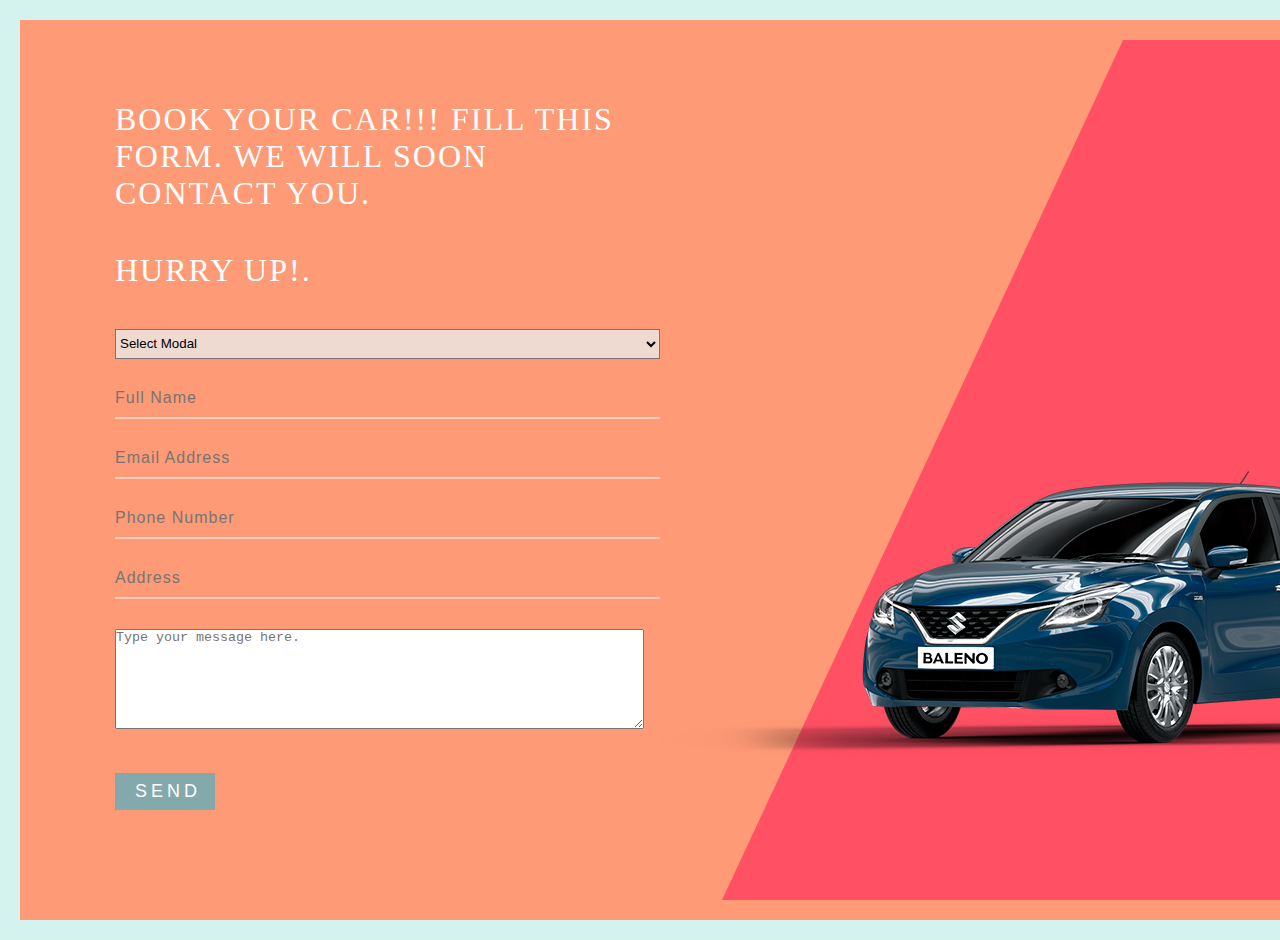
<file: Book.html>
<!DOCTYPE html>
<html lang="en" dir="ltr">
  <head>
    <meta charset="utf-8">
    <title>Book Car</title>
    <link rel="stylesheet" href="style.css">
  </head>
  <body>
    <div class="container4">
      <div class="formbx">

        <form class="" action="#" method="post">
          <h3>BOOK YOUR CAR!!! Fill this form. We will soon contact you.</h3>
           <h3>HURRY UP!.</h3>
          <div class="inputbox">
            <select class="form-control" required name="Modal" style="width:100%;height:30px; background-color:#eedad1;" tabindex="4" >
                      <option value="">Select Modal</option>
                      <option>Baleno</option>
                      <option>S-Cross</option>
                      <option>Ignis</option>
                      <option>XL6</option>
                      <option>BalenoRS</option>
                  </select>
          </div>
          <div class="inputbox">
            <input type="text" name="" placeholder="Full Name" value="" required>
          </div>
          <div class="inputbox">
            <input type="email" name="" placeholder="Email Address" value="" required>

          </div>
          <div class="inputbox">
            <input type="tel" name="" placeholder="Phone Number"value="">

          </div>
          <div class="inputbox">
            <input type="text" name="" placeholder="Address" value="" required>

          </div>
          <div class="inputbox">
            <textarea name="Message" placeholder="Type your message here."rows="8" cols="64"></textarea>
          </div>
          <div class="inputbox">
            <input type="submit" name="" value="Send" required>
          </div>
        </form>

      </div>
      <div class="imgbr">
        <img src="assets/img/YRA_Blue_v004_0024.png" alt="car">

      </div>
    </div>
  </body>
</html>
</file>
<file: style.css>
*{
  margin: 0;
  padding: 0;
  box-sizing: border-box;

}
body{
  font-family: Montserrat;
  background-color: #d4f3ef;
  min-height: 100vh;

}
header{
  background-color: #204051;
  position: sticky;
  height: 100px;
  width: 100%;

}

nav{
  background-color: #204051;
  position: sticky;
  height: 100px;
  width: 100%;
}

ul{
  float: right;
  margin-right: 20px;
  margin-top: 0px;
  list-style-type: none;
}

ul li{
  display:inline-block;
  line-height: 80px;
  margin: 0 5px;
}

ul li a{
  text-decoration: none;
  color: #fff;
  padding: 5px 20px;
  border: 1px solid transparent;
  transition: 0.6s ease;
  text-transform: uppercase;
  font-size: 17px;
}

ul li a:hover{
  background-color: #fff;
  border-radius: 4px;
  color: #000;
  transition: .5s;
}
ul li.active a{
  background-color: #fff;
  border-radius: 4px;
  border-color: #63b7af;
  color: #000;
  transition: .5s;
}

.logo img{
  margin-top: 2px;
  padding-left: 40px;
  float: left;
  width: 240px;
  height: 63px;
  margin-left: 60px;
}

.main{
  width: 100%;
  margin:0 auto;
  padding: 30px 20px;
  min-height: calc(100vh-400px)
  height:auto !important;
  /*padding-bottom:30px;*/
  /*background-color: #4d3e3e;
  min-height: 100%;
  height: auto !important;
  /*height: 100%;
  margin: 0px auto -300px;*/
  /*padding-bottom: 10px;
  padding: 0px 20px;*/
}

/*.a1{
  float:right;
  color: #fff;
  max-width: 60%;
}
.a2{
  float:left;
  max-width: 40%;
}
.aboutimg{
  height:300px;
}*/


.container{
/*  padding-top: 10px;
  padding-left: 10%;
  padding-right: 10%*/
  padding: 30px 20px;
  padding-bottom: 40px;
}


.footer{
  bottom: 0px;
  background-color: #000;
  position: relative;
  color: #fff;
  width:100%;
  height:300px;
}
.foot{
  margin: 0px 10px;
  padding-top: 20px;
}
.left{
  padding-left: 30px;
  margin-top: 30px;
  padding-top: 20px;
}
.right{
  padding-top: 30px;
  float: right;
  padding-left: 250px;
  font-weight: normal;
}
.read:hover{
  background-color: #26191b;
}
.cont{
  padding: 5px 0px;
}
p{
  font-size: 15px;
  color: #76ead7;
}
.tel{
  color: #76ead7;
}
.footer .footer-bottom{
  background-color: #26191b;
  color: #fff;
  width:100%;
  height:50px;
  text-align: center;
  position: absolute;
  bottom: 0px;
  left: 0px;
  padding-top: 20px;
}

/*Style for Insurance page*/

.c1{
      margin-top: 60px;
      background-color: #fff;
    }
    .c2{
      background-color:#87ceeb;
    }
    .c4{
      background-color:#87ceeb;
    }
    /*.container{
      text-align: center;
    }*/
    .h2{
      text-align: center;
    }
    .h3{
      text-align: center;
    }
    .cov{
      width:850px;
      height:600px;
    }
    .notcov{
      width:850px;
      margin-left: 275px;
    }
    .h5{
      text-align: center;
    }
    .h6{
      text-align: center;
    }
    .h7{
      text-align: center;
    }
    .benefit{
      width:850px;
      height: 600px;
    }
    .feature{
      padding-top: 10px;
      width:850px;
      height: 500px;
    }
    .c6{
      margin-top: 0;
    }

    container1 {
      max-width: 600px;
      width: 100%;
      margin: 0 auto;
      position: relative;
    }

    #contact input[type="text"],
    #contact input[type="email"],
    #contact input[type="tel"],
    #contact input[type="text"],
    #contact textarea,
    #contact button[type="submit"] {
      font: 400 12px/16px "Roboto", Helvetica, Arial, sans-serif;
    }

    #contact {
      background: #F9F9F9;
      padding: 20px;
      margin-bottom: 10px;
      margin: 20px 0;
      box-shadow: 0 0 20px 0 rgba(0, 0, 0, 0.2), 0 5px 5px 0 rgba(0, 0, 0, 0.24);
    }

    #contact h3 {
      display: block;
      font-size: 30px;
      font-weight: 300;
      margin-bottom: 10px;
    }

    #contact h4 {
      margin: 5px 0 15px;
      display: block;
      font-size: 13px;
      font-weight: 400;
    }

    fieldset {
      border: medium none !important;
      margin: 0 0 10px;
      min-width: 100%;
      padding: 0;
      width: 100%;
    }

    #contact input[type="text"],
    #contact input[type="email"],
    #contact input[type="tel"],
    #contact input[type="text"],
    #contact textarea {
      width: 100%;
      border: 1px solid #ccc;
      background: #FFF;
      margin: 0 0 5px;
      padding: 10px;
    }

    #contact input[type="text"]:hover,
    #contact input[type="email"]:hover,
    #contact input[type="tel"]:hover,
    #contact input[type="text"]:hover,
    #contact textarea:hover {
      -webkit-transition: border-color 0.3s ease-in-out;
      -moz-transition: border-color 0.3s ease-in-out;
      transition: border-color 0.3s ease-in-out;
      border: 1px solid #aaa;
    }

    #contact textarea {
      height: 100px;
      max-width: 100%;
      resize: none;
    }

    #contact button[type="submit"] {
      cursor: pointer;
      width: 100%;
      border: none;
      background-color: #000;
      color: #FFF;
      margin: 0 0 5px;
      padding: 10px;
      font-size: 15px;
    }

    #contact button[type="submit"]:hover {
      background: #43A047;
      -webkit-transition: background 0.3s ease-in-out;
      -moz-transition: background 0.3s ease-in-out;
      transition: background-color 0.3s ease-in-out;
    }

    #contact button[type="submit"]:active {
      box-shadow: inset 0 1px 3px rgba(0, 0, 0, 0.5);
    }


    #contact input:focus,
    #contact textarea:focus {
      outline: 0;
      border: 1px solid #aaa;
    }


    /*end*/
    /*About us*/
    .a1{
      float: right;
      max-width: 60%;
      color: #fff;
    }
    p{
      font-size: 18px;
    }
    .a2{
        max-width: 40%;
    }
    .a3{
      text-align: center;
      padding: 50px 40px;
    }
    .a4{
      background-color: #ffacb7;
      padding: 30px 40px;
    }

    .a42{
      padding-left: 200px;

    }
    .names{
      background-color: #89c9b8;
      padding: 20px 20px;
    }

/*Style Contact page*/

.container2{

  position: relative;
  width: 100%;
  margin: 20px;
  height: 900px;
  background: #092532;
  display: flex;
  justify-content: space-between;
  align-items:center;
}

.container2 .formbx{
  width: 50%;
  display: flex;
  justify-content: center;
  align-items: center;
}

.container2 .formbx form{
  position: relative;
  width: 100%;
  padding: 0 0 0 75px;
}
.container2 .formbx form h3{
  color: #fff;
  font-weight: 500;
  font-size: 2em;
  text-transform: uppercase;
  letter-spacing: 2px;
  margin-bottom: 40px;
}
.container2 .formbx form .inputbox{
  position: relative;
  margin-bottom: 30px;
}
.container2 .formbx form .inputbox input{
  position: relative;
  background: transparent;
  border: none;
  outline: none;
  color: #fff;
  width: 100%;
  padding-bottom: 10px;
  font-size: 16px;
  letter-spacing: 1px;
  font-weight: 300;
  border-bottom: 2px solid rgba(255,255,255,0.5);
  resize: none;
}
.container2 .formbx form .inputbox textarea{
  height: 100px;
}
.container2 .formbx form .inputbox input[type="submit"]{
  background: #fff;
  padding: 8px 20px;
  margin-top: 10px;
  width: 100px;
  cursor: pointer;
  background: #84a9ac;
  color: #fff;
  font-size: 18px;
  font-weight: 400;
  border: none;
  text-transform: uppercase;
  letter-spacing: 4px;
}
.container2 .formbx form .inputbox input[type="submit"]:focus{
  background: #ff9a76;
  color: #111;
}
.container2 .imgbr{
  position: relative;
  width: 50%;
  height: 100%;
  overflow: hidden;
}
.container2 .imgbr:before{
  content: '';
  position: absolute;
  top: 0;
  left: 0;
  width: 100%;
  height: 100%;
  background: #ff5064;
  transform-origin: bottom;
  transform: skewX(-25deg) translateX(10%);

}
.container2 .imgbr img{
  position: absolute;
  bottom: 0;
  max-height: 95%;
}

.container3{
  background: #9be3de;
  margin: 20px;
  overflow: auto;
  padding: 30px auto;
  align-content: center;
}
.container3 .s1{
    text-align: center;
    justify-content: center;
    letter-spacing: 2px;
}
.container3 .s1 p{
  padding: 10px 40px;
}
.container3 .s1 .s11{
  /*background: #679b9b;*/
  margin: 10px 20px;
  padding: 10px 45px;
  text-align: center;
  align-items: center;
  align-content: center;
}

.container3 .s1 .s11 .gallery {
  margin-top: 30px;
  padding-top: 30px;
  padding-left: 100px;
    margin: 5px;
    border: 1px solid transparent;
    float: left;
    width: 390px;
}
.gallery img{
  width: 100%;
  height: 250px;
  border-radius: 6px;
}
.desc{
  padding: 15px;
  text-align: center;
  font-size: 18px;
  color: #393e46;
}

.container4{
  position: relative;
  padding: 20px;
  margin: 20px;
  width: 100%;
  height: 900px;
  align-items: center;
  background: #ff9a76;
  display: flex;
  justify-content: space-between;
}

/*.container2{

  position: relative;
  width: 100%;
  margin: 20px;
  height: 900px;
  background: #092532;
  display: flex;
  justify-content: space-between;
  align-items:center;
}*/

.container4 .formbx{
  width: 50%;
  display: flex;
  justify-content: center;
  align-items: center;
}

.container4 .formbx form{
  position: relative;
  width: 100%;
  padding: 0 0 0 75px;
}
.container4 .formbx form h3{
  color: #fff;
  font-weight: 500;
  font-size: 2em;
  text-transform: uppercase;
  letter-spacing: 2px;
  margin-bottom: 40px;
}
.container4 .formbx form .inputbox{
  position: relative;
  margin-bottom: 30px;
}
.container4 .formbx form .input-box{
  position: relative;
  margin-bottom: 30px;
  font-size: 19px;
  color: #eeeeee;
}
.container4 .formbx form .inputbox input{
  position: relative;
  background: transparent;
  border: none;
  outline: none;
  color: #fff;
  width: 100%;
  padding-bottom: 10px;
  font-size: 16px;
  letter-spacing: 1px;
  font-weight: 300;
  border-bottom: 2px solid rgba(255,255,255,0.5);
  resize: none;
}
.container4 .formbx form .inputbox textarea{
  height: 100px;
}
.container4 .formbx form .inputbox input[type="submit"]{
  background: #fff;
  padding: 8px 20px;
  margin-top: 10px;
  width: 100px;
  cursor: pointer;
  background: #84a9ac;
  color: #fff;
  font-size: 18px;
  font-weight: 400;
  border: none;
  text-transform: uppercase;
  letter-spacing: 4px;
}
.container4 .formbx form .inputbox input[type="submit"]:focus{
  background: #ff9a76;
  color: #111;
}
.container4 .imgbr{
  position: relative;
  width: 50%;
  height: 100%;
  overflow: hidden;
}
.container4 .imgbr:before{
  content: '';
  position: absolute;
  top: 0;
  left: 0;
  width: 100%;
  height: 100%;
  background: #ff5064;
  transform-origin: bottom;
  transform: skewX(-25deg) translateX(10%);

}
.container4 .imgbr img{
  position: absolute;
  bottom: 0;
  max-height: 95%;
}

/*index page*/
#slider{
  overflow: hidden;
}
#slider figure{
  position: relative;
  width: 400%;
  margin: 0;
  left:0;
  animation: 20s slider infinite;
}
#slider figure img{
  width: 20%;
  height: 600px;
  float: left;
}

@keyframes slider {
  0%{
    left:0;
  }
  20%{
    left:0;
  }
  25%{
    left:-100%;
  }
  45%{
    left:-100%;
  }
  50%{
    left:-200%;
  }
  70%{
    left:-200%;
  }
  75%{
    left:-300%;
  }
  95%{
    left:-300%;
  }

}
.container .i1{
  background: #f69e7b;
}
.container .i2{
  background: #76ead7;
  padding: 20px 30px;
}
.container .i3{
  background: #e6f8f9;
  padding: 30px 40px;
}
.cars a{
  padding: 10px 10px;
  font-size: 14px;
  border: 2px solid #233714;
  border-radius: 4px;
  background-color: #f66767;
  color:#000;
}
.cars a:hover{
  background-color: #000;
  color:#fff;
}
.cars table tr td{
  max-width: 50%;
}
</file>
